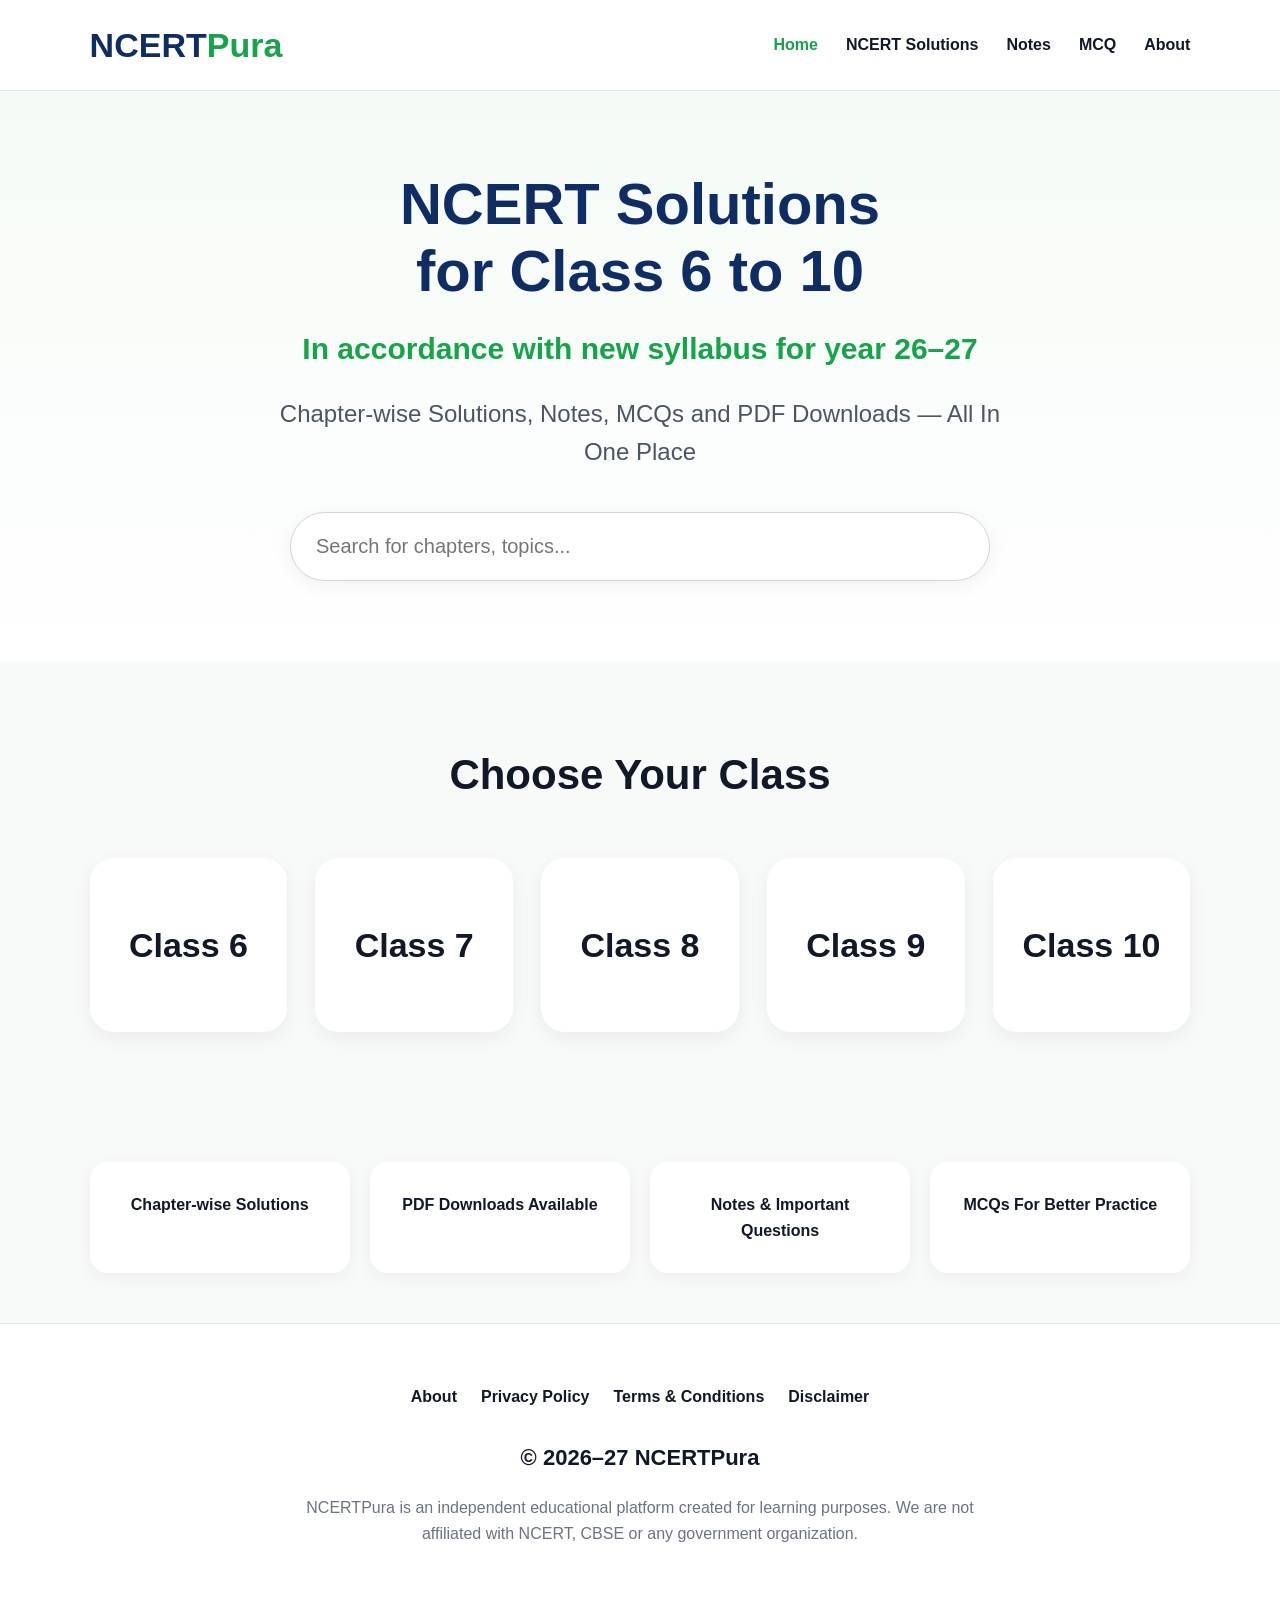
<file: index.html>
<!DOCTYPE html>
<html lang="en">

<head>
    <meta charset="UTF-8">
    <meta
        name="viewport"
        content="width=device-width, initial-scale=1.0">

    <title>
        NCERTPura - NCERT Solutions
        Class 6 to 10 (2026–27)
    </title>

    <meta
        name="description"
        content="NCERT Solutions for Class 6 to 10 in accordance with new syllabus for year 26–27. Chapter-wise solutions, notes, MCQs and PDF downloads.">

    <link
        rel="stylesheet"
        href="style.css">
</head>

<body>

    <!-- HEADER -->

    <header class="header">

        <div class="logo">
            NCERT<span>Pura</span>
        </div>

        <nav class="nav">

            <a href="index.html"
                class="active">
                Home
            </a>

            <a href="#">
                NCERT Solutions
            </a>

            <a href="#">
                Notes
            </a>

            <a href="#">
                MCQ
            </a>

            <a href="about.html">
                About
            </a>

        </nav>

    </header>


    <!-- HERO SECTION -->

    <section class="hero">

        <div class="hero-content">

            <h1>
                NCERT Solutions
                <br>
                for Class 6 to 10
            </h1>

            <h3 class="syllabus">
                In accordance with
                new syllabus
                for year 26–27
            </h3>

            <p>

                Chapter-wise Solutions,
                Notes, MCQs and
                PDF Downloads —
                All In One Place

            </p>


            <!-- SEARCH -->

            <div class="search-box">

                <input
                    type="text"
                    placeholder="Search for chapters, topics...">

            </div>

        </div>

    </section>



    <!-- CLASS SECTION -->

    <section class="classes">

        <h2>
            Choose Your Class
        </h2>

        <div class="class-grid">

            <div class="class-card">
                <h3>Class 6</h3>
            </div>

            <div class="class-card">
                <h3>Class 7</h3>
            </div>

            <div class="class-card">
                <h3>Class 8</h3>
            </div>

            <a
                href="class9.html"
                class="class-card">

                <h3>Class 9</h3>

            </a>

            <a
                href="class10.html"
                class="class-card">

                <h3>Class 10</h3>

            </a>

        </div>

    </section>



    <!-- FEATURES -->

    <section class="features">

        <div class="feature-box">
            Chapter-wise Solutions
        </div>

        <div class="feature-box">
            PDF Downloads Available
        </div>

        <div class="feature-box">
            Notes & Important Questions
        </div>

        <div class="feature-box">
            MCQs For Better Practice
        </div>

    </section>



    <!-- FOOTER -->

    <footer>

        <div class="footer-links">

            <a href="about.html">
                About
            </a>

            <a href="privacy.html">
                Privacy Policy
            </a>

            <a href="terms.html">
                Terms &
                Conditions
            </a>

            <a href="disclaimer.html">
                Disclaimer
            </a>

        </div>

        <p class="copyright">
            © 2026–27 NCERTPura
        </p>

        <p class="footer-disclaimer">

            NCERTPura is an
            independent educational
            platform created for
            learning purposes.

            We are not affiliated
            with NCERT, CBSE
            or any government
            organization.

        </p>

    </footer>

</body>

</html>
</file>
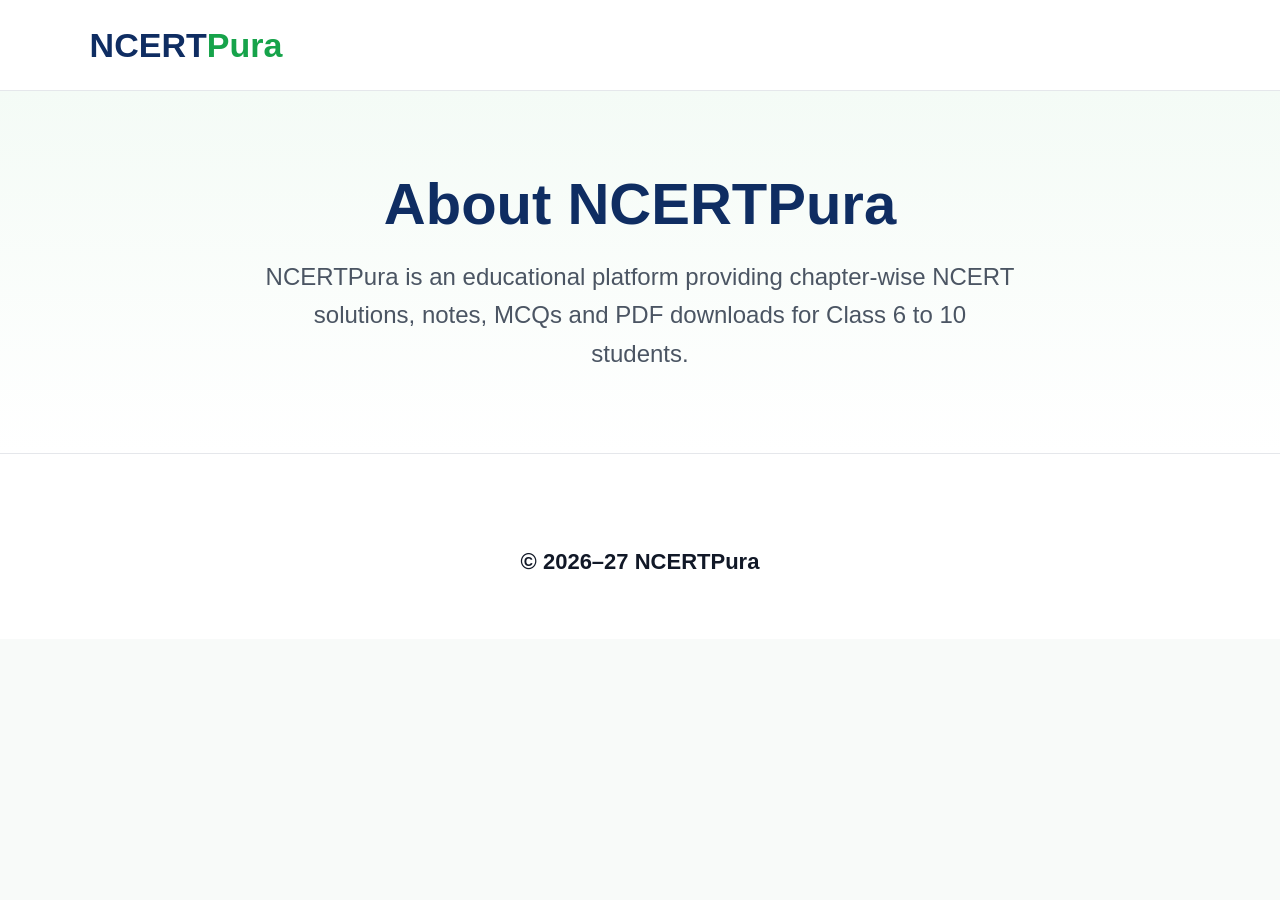
<file: about.html>
<!DOCTYPE html>
<html lang="en">
<head>
<meta charset="UTF-8">
<meta name="viewport"
content="width=device-width, initial-scale=1.0">

<title>About - NCERTPura</title>

<link rel="stylesheet"
href="style.css">

</head>

<body>

<header class="header">

<div class="logo">
NCERT<span>Pura</span>
</div>

</header>

<section class="hero">

<div class="hero-content">

<h1>About NCERTPura</h1>

<p>

NCERTPura is an educational
platform providing chapter-wise
NCERT solutions, notes,
MCQs and PDF downloads
for Class 6 to 10 students.

</p>

</div>

</section>

<footer>

<p class="copyright">
© 2026–27 NCERTPura
</p>

</footer>

</body>
  </html>
</file>
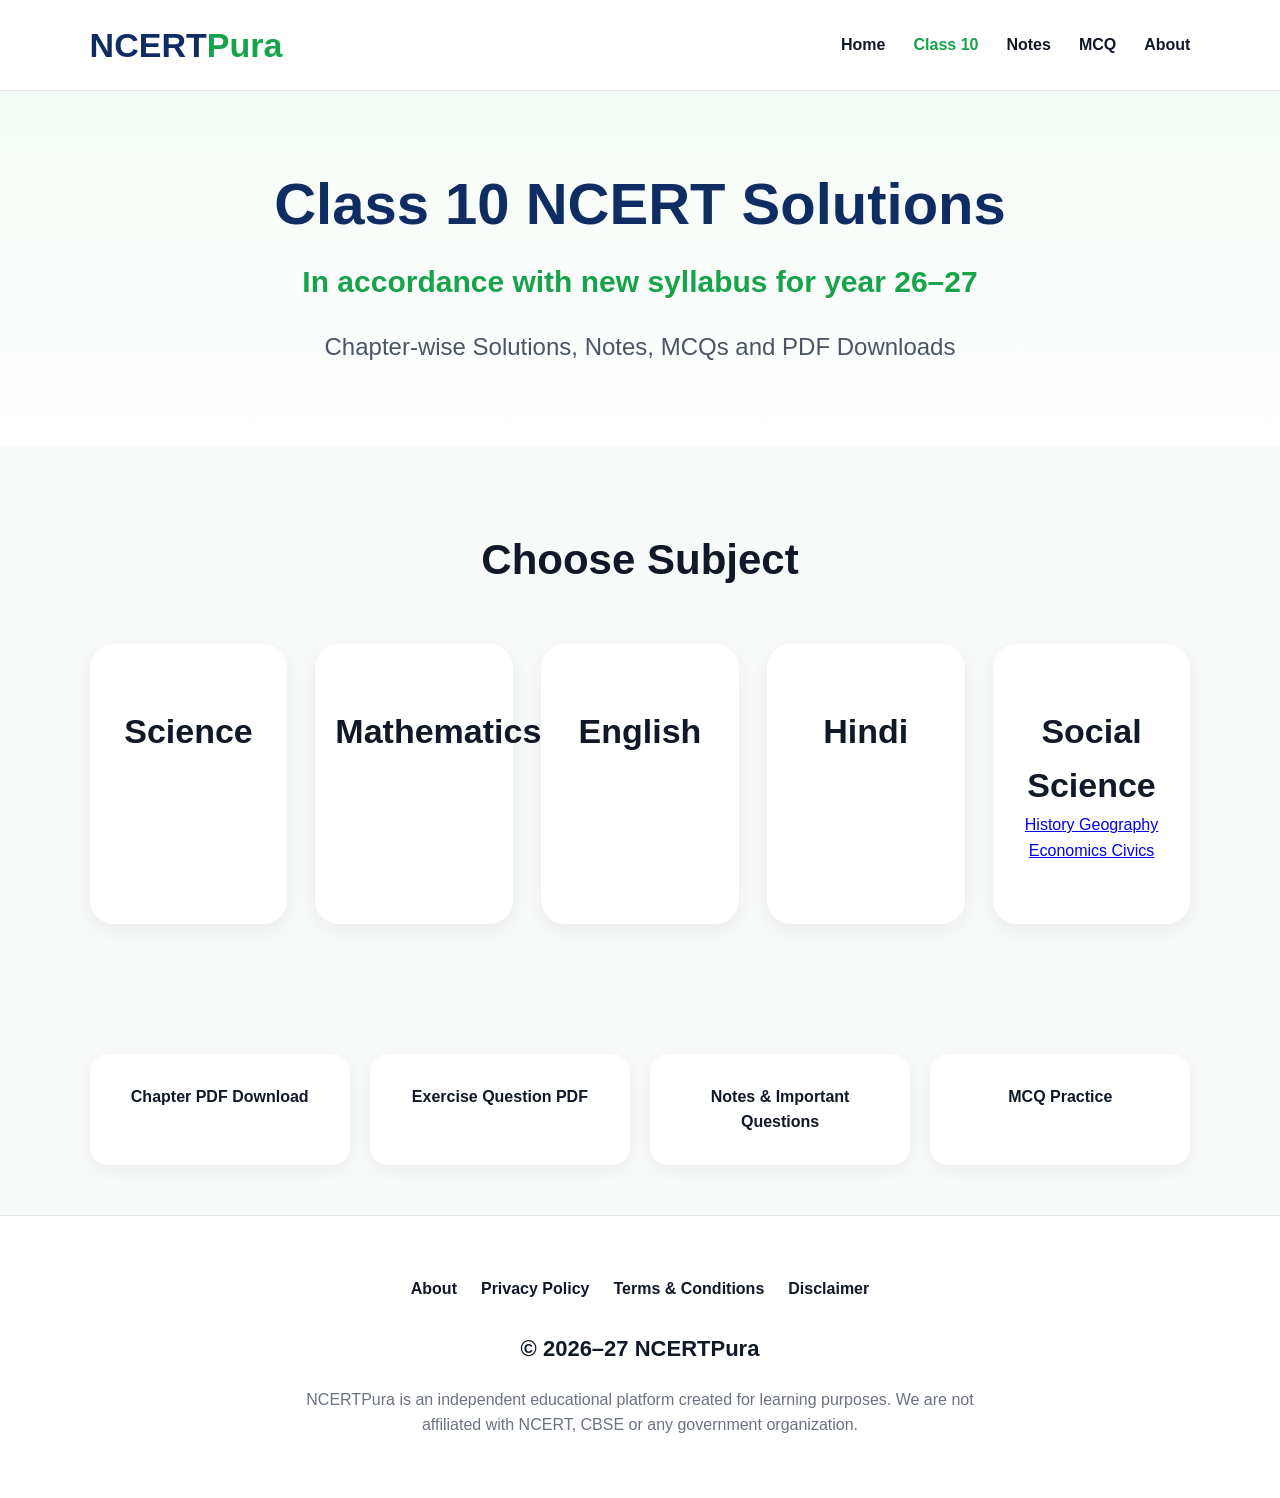
<file: class10.html>
<!DOCTYPE html>
<html lang="en">

<head>
    <meta charset="UTF-8">

    <meta
        name="viewport"
        content="width=device-width, initial-scale=1.0">

    <title>
        Class 10 NCERT Solutions
        (2026–27)
    </title>

    <meta
        name="description"
        content="NCERT Solutions for Class 10 in accordance with new syllabus for year 26–27.">

    <link
        rel="stylesheet"
        href="style.css">

</head>

<body>


    <!-- HEADER -->

    <header class="header">

        <div class="logo">
            NCERT<span>Pura</span>
        </div>

        <nav class="nav">

            <a href="index.html">
                Home
            </a>

            <a href="#" class="active">
                Class 10
            </a>

            <a href="#">
                Notes
            </a>

            <a href="#">
                MCQ
            </a>

            <a href="about.html">
                About
            </a>

        </nav>

    </header>



    <!-- HERO -->

    <section class="hero">

        <div class="hero-content">

            <h1>
                Class 10
                NCERT Solutions
            </h1>

            <h3 class="syllabus">
                In accordance with
                new syllabus
                for year 26–27
            </h3>

            <p>

                Chapter-wise Solutions,
                Notes, MCQs and
                PDF Downloads

            </p>

        </div>

    </section>



    <!-- SUBJECTS -->

    <section class="classes">

        <h2>
            Choose Subject
        </h2>

        <div class="class-grid">


            <div class="class-card">
                <h3>Science</h3>
            </div>


            <div class="class-card">
                <h3>Mathematics</h3>
            </div>


            <div class="class-card">
                <h3>English</h3>
            </div>


            <div class="class-card">
                <h3>Hindi</h3>
            </div>


            <!-- SOCIAL SCIENCE -->

            <div class="class-card social-card">

                <h3>
                    Social Science
                </h3>

                <div class="submenu">

                    <a href="#">
                        History
                    </a>

                    <a href="#">
                        Geography
                    </a>

                    <a href="#">
                        Economics
                    </a>

                    <a href="#">
                        Civics
                    </a>

                </div>

            </div>

        </div>

    </section>



    <!-- PDF FEATURES -->

    <section class="features">

        <div class="feature-box">
            Chapter PDF Download
        </div>

        <div class="feature-box">
            Exercise Question PDF
        </div>

        <div class="feature-box">
            Notes & Important Questions
        </div>

        <div class="feature-box">
            MCQ Practice
        </div>

    </section>



    <!-- FOOTER -->

    <footer>

        <div class="footer-links">

            <a href="about.html">
                About
            </a>

            <a href="privacy.html">
                Privacy Policy
            </a>

            <a href="terms.html">
                Terms &
                Conditions
            </a>

            <a href="disclaimer.html">
                Disclaimer
            </a>

        </div>

        <p class="copyright">
            © 2026–27 NCERTPura
        </p>

        <p class="footer-disclaimer">

            NCERTPura is an
            independent educational
            platform created
            for learning purposes.

            We are not affiliated
            with NCERT,
            CBSE or any
            government organization.

        </p>

    </footer>

</body>

  </html>
</file>
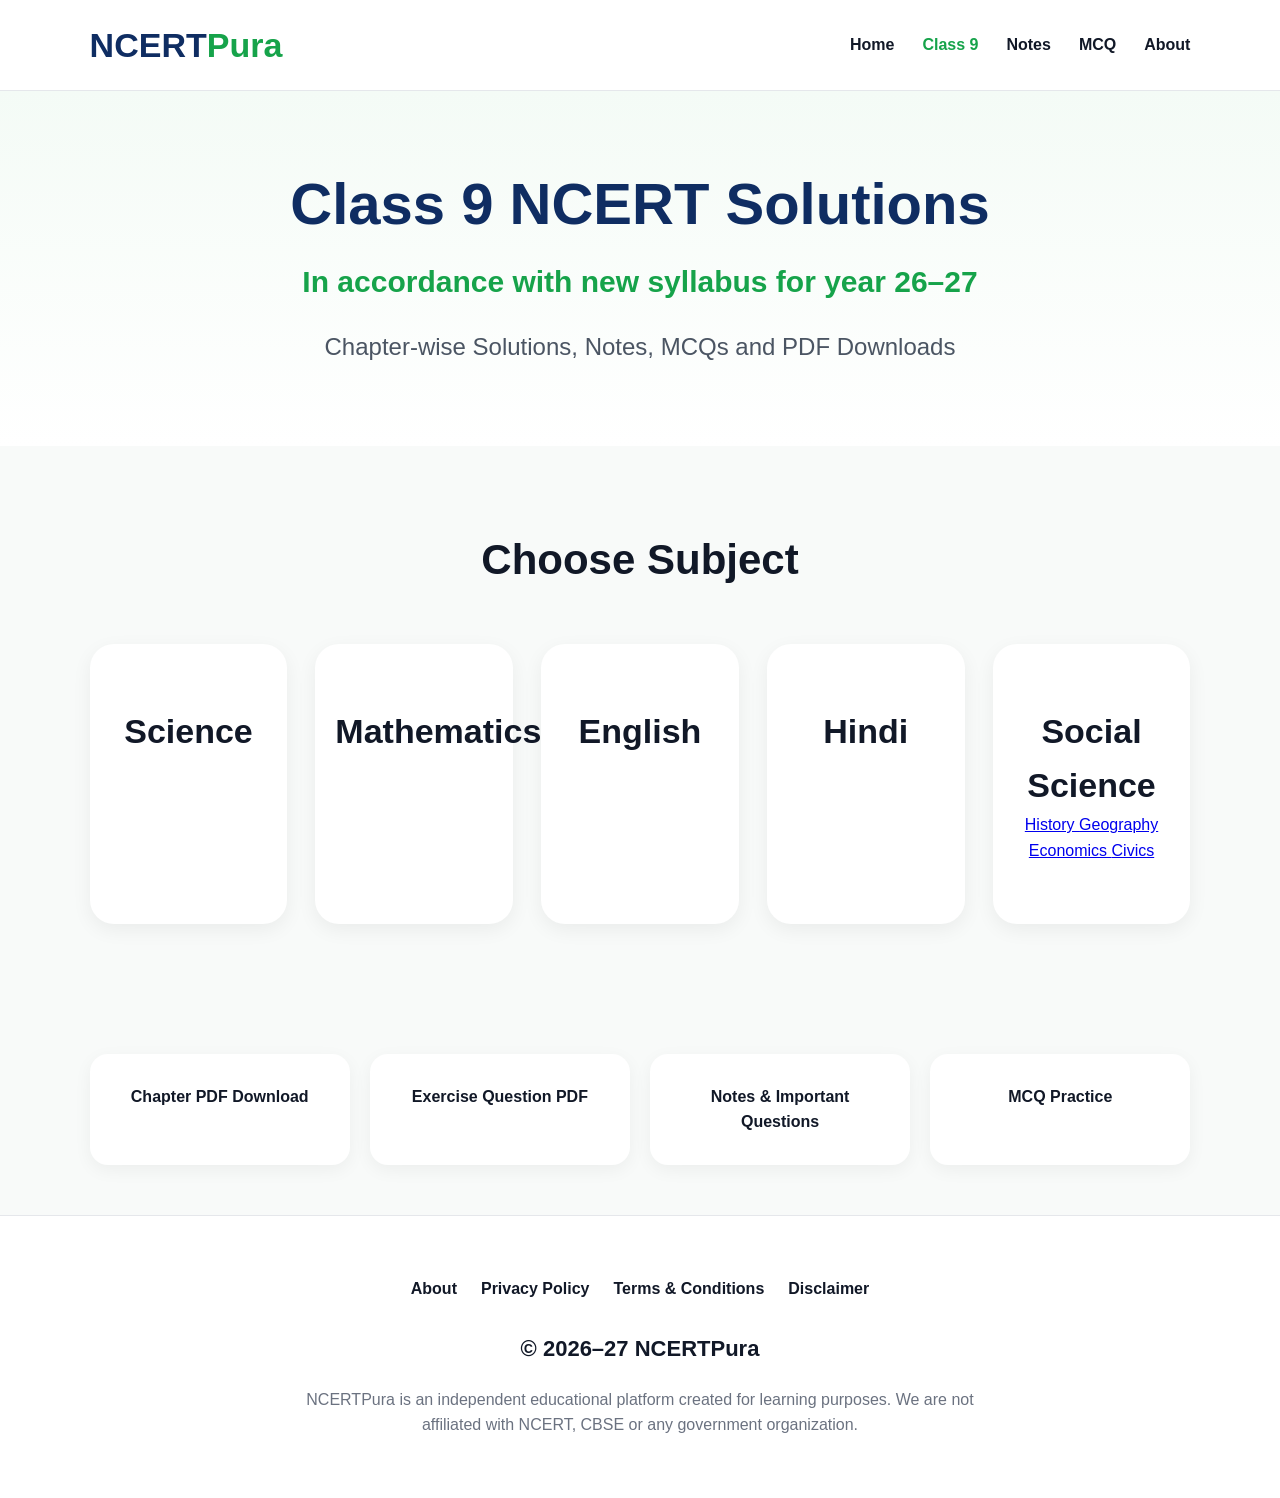
<file: class9.html>
<!DOCTYPE html>
<html lang="en">

<head>
    <meta charset="UTF-8">

    <meta
        name="viewport"
        content="width=device-width, initial-scale=1.0">

    <title>
        Class 9 NCERT Solutions
        (2026–27)
    </title>

    <meta
        name="description"
        content="NCERT Solutions for Class 9 in accordance with new syllabus for year 26–27.">

    <link
        rel="stylesheet"
        href="style.css">

</head>

<body>


    <!-- HEADER -->

    <header class="header">

        <div class="logo">
            NCERT<span>Pura</span>
        </div>

        <nav class="nav">

            <a href="index.html">
                Home
            </a>

            <a href="#" class="active">
                Class 9
            </a>

            <a href="#">
                Notes
            </a>

            <a href="#">
                MCQ
            </a>

            <a href="about.html">
                About
            </a>

        </nav>

    </header>



    <!-- HERO -->

    <section class="hero">

        <div class="hero-content">

            <h1>
                Class 9
                NCERT Solutions
            </h1>

            <h3 class="syllabus">
                In accordance with
                new syllabus
                for year 26–27
            </h3>

            <p>

                Chapter-wise Solutions,
                Notes, MCQs and
                PDF Downloads

            </p>

        </div>

    </section>



    <!-- SUBJECTS -->

    <section class="classes">

        <h2>
            Choose Subject
        </h2>

        <div class="class-grid">


            <div class="class-card">
                <h3>Science</h3>
            </div>


            <div class="class-card">
                <h3>Mathematics</h3>
            </div>


            <div class="class-card">
                <h3>English</h3>
            </div>


            <div class="class-card">
                <h3>Hindi</h3>
            </div>


            <!-- SOCIAL SCIENCE -->

            <div class="class-card social-card">

                <h3>
                    Social Science
                </h3>

                <div class="submenu">

                    <a href="#">
                        History
                    </a>

                    <a href="#">
                        Geography
                    </a>

                    <a href="#">
                        Economics
                    </a>

                    <a href="#">
                        Civics
                    </a>

                </div>

            </div>

        </div>

    </section>



    <!-- PDF SECTION -->

    <section class="features">

        <div class="feature-box">
            Chapter PDF Download
        </div>

        <div class="feature-box">
            Exercise Question PDF
        </div>

        <div class="feature-box">
            Notes & Important Questions
        </div>

        <div class="feature-box">
            MCQ Practice
        </div>

    </section>



    <!-- FOOTER -->

    <footer>

        <div class="footer-links">

            <a href="about.html">
                About
            </a>

            <a href="privacy.html">
                Privacy Policy
            </a>

            <a href="terms.html">
                Terms &
                Conditions
            </a>

            <a href="disclaimer.html">
                Disclaimer
            </a>

        </div>

        <p class="copyright">
            © 2026–27 NCERTPura
        </p>

        <p class="footer-disclaimer">

            NCERTPura is an
            independent educational
            platform created
            for learning purposes.

            We are not affiliated
            with NCERT,
            CBSE or any
            government organization.

        </p>

    </footer>

</body>

          </html>
</file>
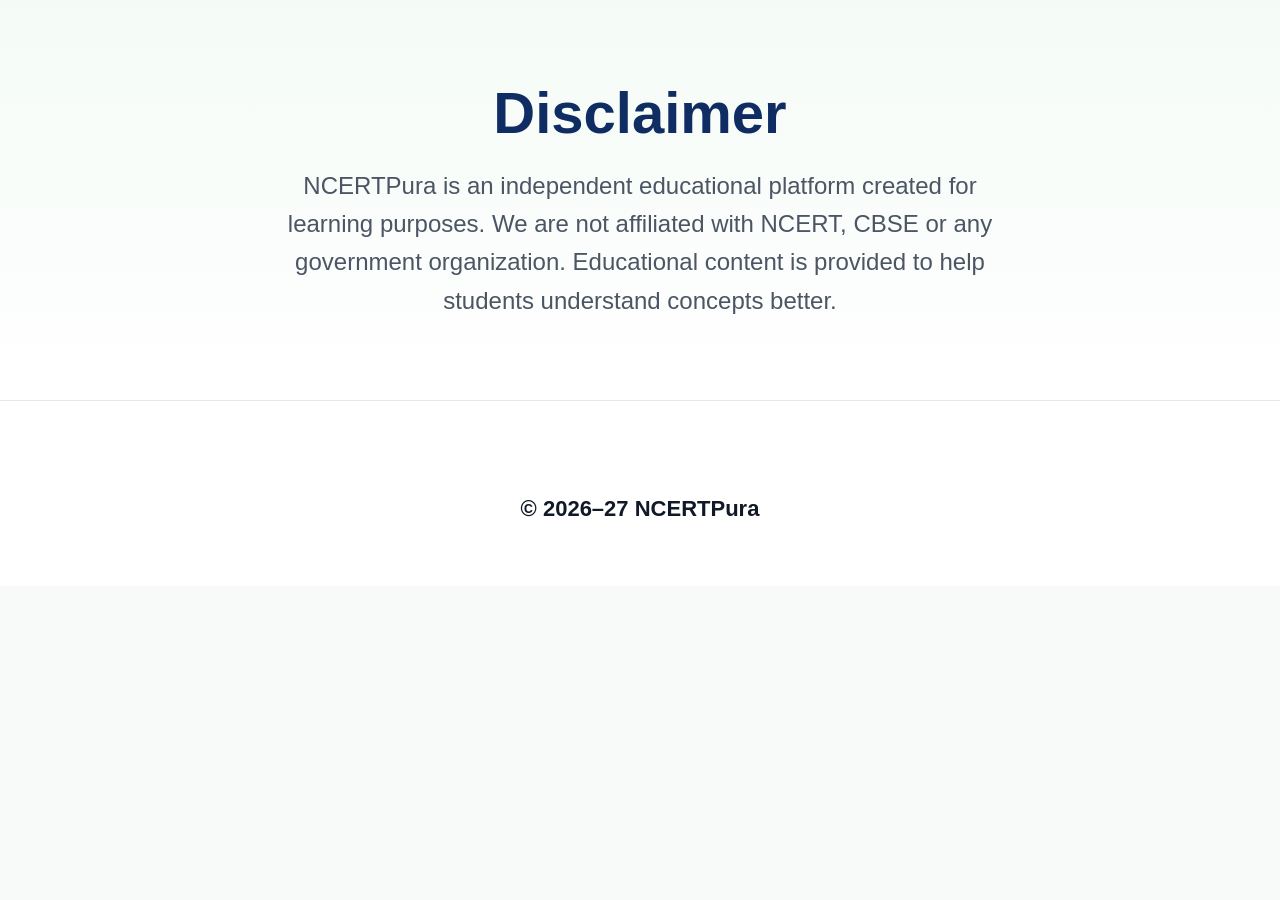
<file: disclaimer.html>
<!DOCTYPE html>
<html lang="en">
<head>
<meta charset="UTF-8">
<meta name="viewport"
content="width=device-width, initial-scale=1.0">

<title>Disclaimer - NCERTPura</title>

<link rel="stylesheet"
href="style.css">

</head>

<body>

<section class="hero">

<div class="hero-content">

<h1>Disclaimer</h1>

<p>

NCERTPura is an
independent educational
platform created for
learning purposes.

We are not affiliated
with NCERT, CBSE
or any government organization.

Educational content is provided
to help students understand
concepts better.

</p>

</div>

</section>

<footer>

<p class="copyright">
© 2026–27 NCERTPura
</p>

</footer>

</body>
  </html>
</file>
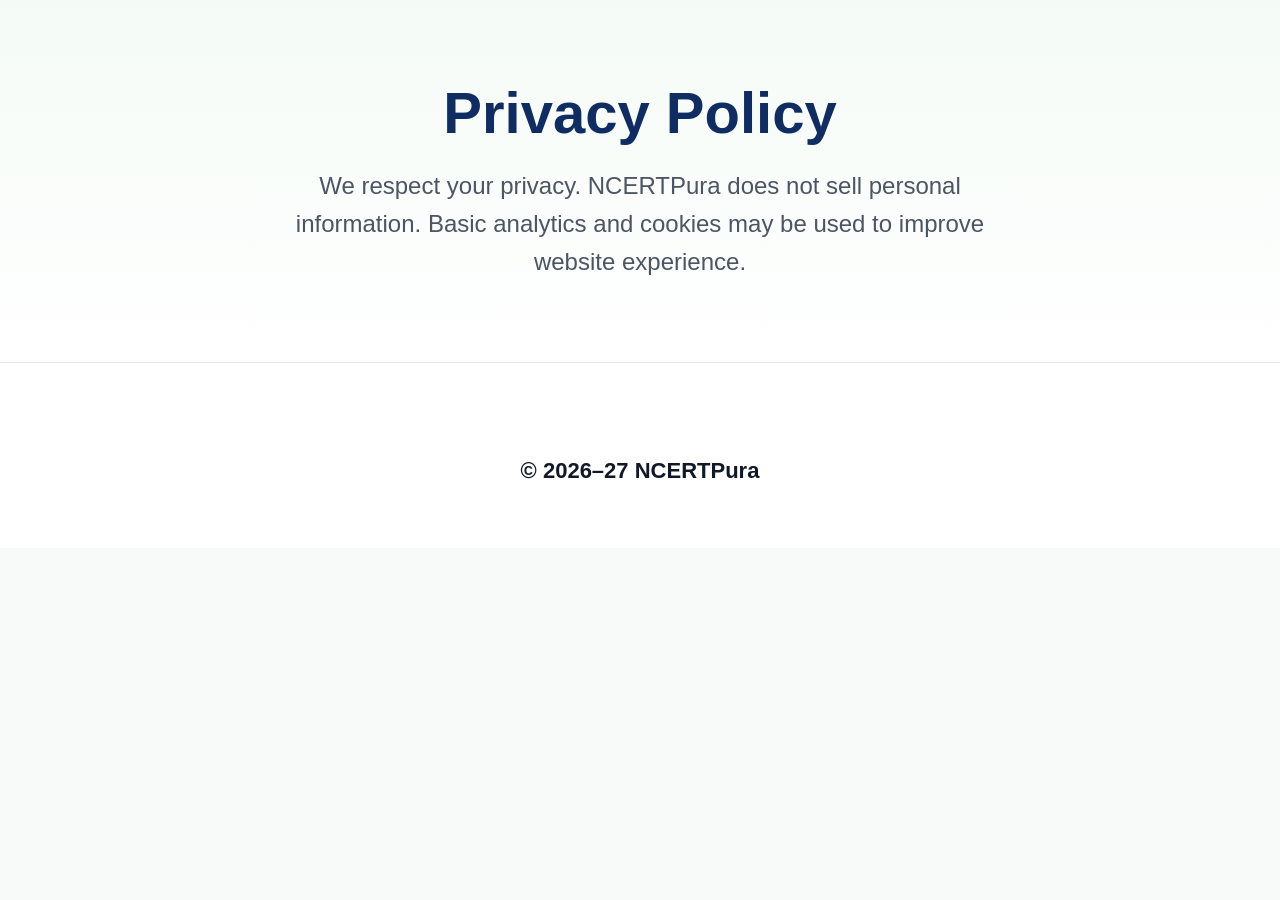
<file: privacy.html>
<!DOCTYPE html>
<html lang="en">
<head>
<meta charset="UTF-8">
<meta name="viewport"
content="width=device-width, initial-scale=1.0">

<title>Privacy Policy</title>

<link rel="stylesheet"
href="style.css">

</head>

<body>

<section class="hero">

<div class="hero-content">

<h1>Privacy Policy</h1>

<p>

We respect your privacy.
NCERTPura does not sell
personal information.

Basic analytics and cookies
may be used to improve
website experience.

</p>

</div>

</section>

<footer>

<p class="copyright">
© 2026–27 NCERTPura
</p>

</footer>

</body>
  </html>
</file>
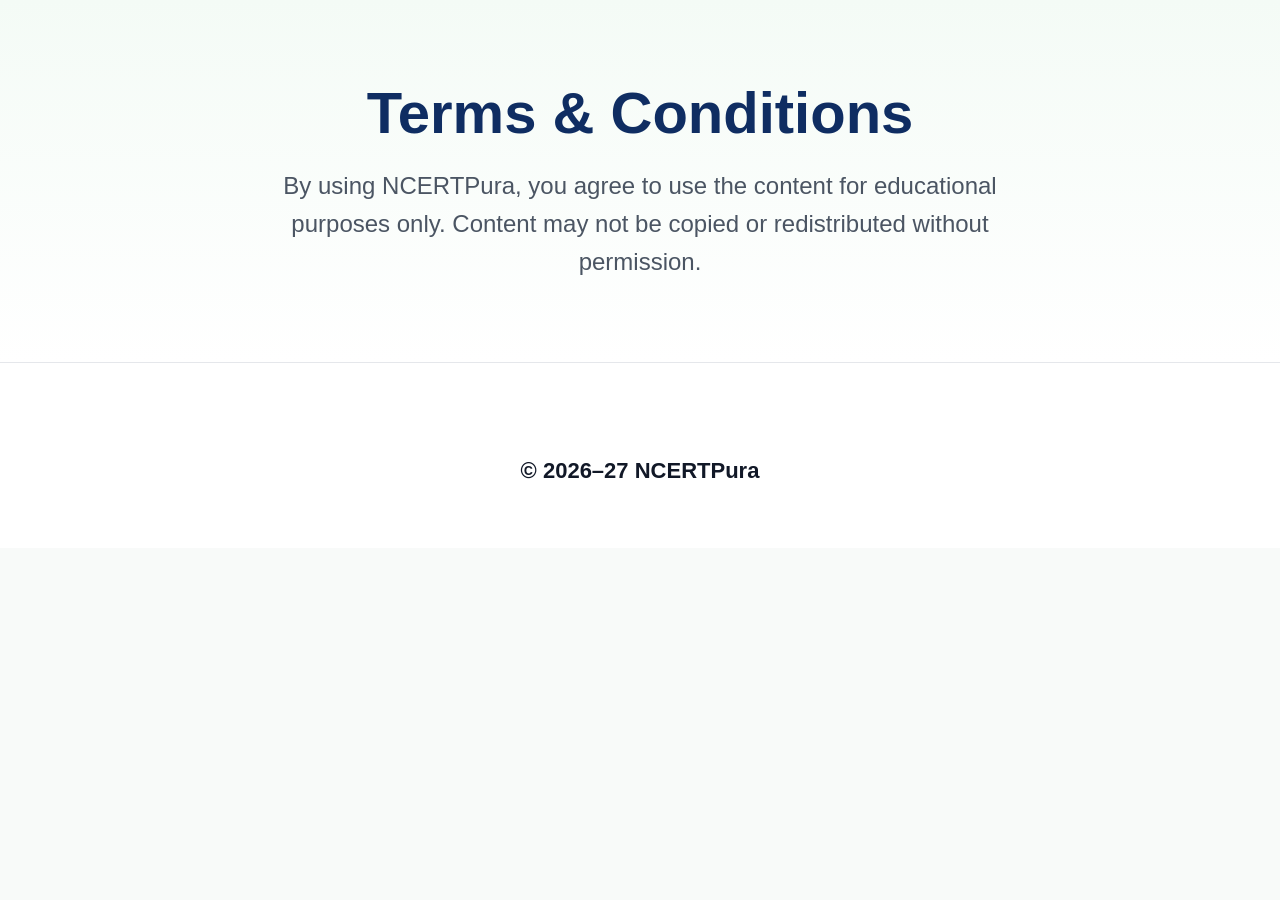
<file: terms.html>
<!DOCTYPE html>
<html lang="en">
<head>
<meta charset="UTF-8">
<meta name="viewport"
content="width=device-width, initial-scale=1.0">

<title>Terms & Conditions</title>

<link rel="stylesheet"
href="style.css">

</head>

<body>

<section class="hero">

<div class="hero-content">

<h1>Terms & Conditions</h1>

<p>

By using NCERTPura,
you agree to use
the content for
educational purposes only.

Content may not be copied
or redistributed without permission.

</p>

</div>

</section>

<footer>

<p class="copyright">
© 2026–27 NCERTPura
</p>

</footer>

</body>
</html>
</file>
<file: style.css>
/* RESET */

*{
    margin:0;
    padding:0;
    box-sizing:border-box;
}

body{
    font-family:Arial,sans-serif;
    background:#f8faf9;
    color:#111827;
    line-height:1.6;
}


/* HEADER */

.header{
    background:#ffffff;
    display:flex;
    justify-content:space-between;
    align-items:center;
    padding:18px 7%;
    border-bottom:1px solid #e5e7eb;
    position:sticky;
    top:0;
    z-index:1000;
}

.logo{
    font-size:34px;
    font-weight:700;
    color:#0f2d62;
}

.logo span{
    color:#16a34a;
}

.nav{
    display:flex;
    gap:28px;
}

.nav a{
    text-decoration:none;
    color:#111827;
    font-weight:600;
    transition:0.3s;
}

.nav a:hover,
.nav .active{
    color:#16a34a;
}


/* HERO */

.hero{
    background:
    linear-gradient(
        to bottom,
        #f4fbf6,
        #ffffff
    );

    padding:80px 20px;
    text-align:center;
}

.hero-content{
    max-width:900px;
    margin:auto;
}

.hero h1{
    font-size:58px;
    line-height:1.15;
    color:#0f2d62;
    margin-bottom:20px;
}

.syllabus{
    color:#16a34a;
    font-size:30px;
    margin-bottom:22px;
    font-weight:700;
}

.hero p{
    font-size:24px;
    color:#4b5563;
    max-width:750px;
    margin:auto;
}


/* SEARCH */

.search-box{
    margin-top:40px;
}

.search-box input{
    width:100%;
    max-width:700px;
    padding:22px 25px;
    border-radius:60px;
    border:1px solid #d1d5db;
    outline:none;
    font-size:20px;
    background:#fff;
    box-shadow:
    0 5px 20px
    rgba(0,0,0,0.06);
}


/* CLASS SECTION */

.classes{
    padding:80px 7%;
    text-align:center;
}

.classes h2{
    font-size:42px;
    color:#111827;
    margin-bottom:50px;
}

.class-grid{
    display:grid;
    grid-template-columns:
    repeat(auto-fit,minmax(180px,1fr));

    gap:28px;
}

.class-card{
    background:#ffffff;
    border-radius:24px;
    padding:60px 20px;
    text-decoration:none;
    color:#111827;
    box-shadow:
    0 6px 20px
    rgba(0,0,0,0.06);

    transition:0.3s;
}

.class-card:hover{
    transform:translateY(-8px);
}

.class-card h3{
    font-size:34px;
}


/* FEATURES */

.features{
    padding:50px 7%;
    display:grid;

    grid-template-columns:
    repeat(auto-fit,minmax(220px,1fr));

    gap:20px;
}

.feature-box{
    background:#ffffff;
    padding:30px;
    border-radius:18px;
    text-align:center;
    font-weight:600;
    box-shadow:
    0 5px 18px
    rgba(0,0,0,0.05);
}


/* FOOTER */

footer{
    background:#ffffff;
    padding:60px 7%;
    text-align:center;
    border-top:
    1px solid #e5e7eb;
}

.footer-links{
    display:flex;
    justify-content:center;
    gap:24px;
    flex-wrap:wrap;
}

.footer-links a{
    text-decoration:none;
    color:#111827;
    font-weight:600;
}

.footer-links a:hover{
    color:#16a34a;
}

.copyright{
    margin-top:30px;
    font-size:22px;
    font-weight:700;
}

.footer-disclaimer{
    margin-top:20px;
    color:#6b7280;
    max-width:700px;
    margin-left:auto;
    margin-right:auto;
}


/* MOBILE */

@media(max-width:768px){

.header{
    flex-direction:column;
    gap:15px;
}

.nav{
    flex-wrap:wrap;
    justify-content:center;
    gap:18px;
}

.hero h1{
    font-size:38px;
}

.syllabus{
    font-size:22px;
}

.hero p{
    font-size:18px;
}

.search-box input{
    padding:18px 22px;
    font-size:16px;
}

.classes h2{
    font-size:34px;
}

.class-card{
    padding:40px 10px;
}

.class-card h3{
    font-size:28px;
}

  }
</file>
